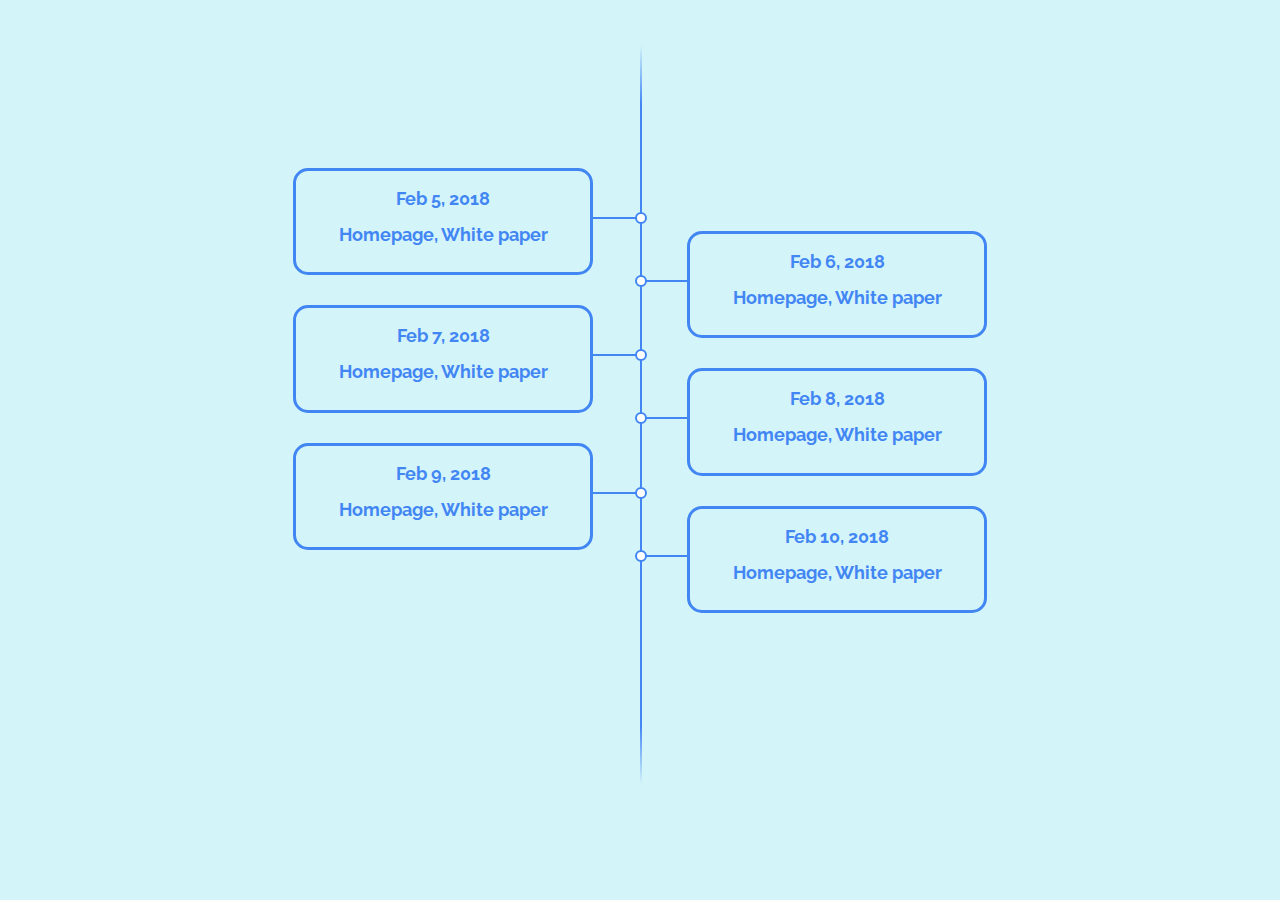
<file: roadmap.html>
<!DOCTYPE html>
<html lang="en">
<head>
  <meta charset="utf-8">
  <title>Swiper demo</title>
  <meta name="viewport" content="width=800px, initial-scale=1, minimum-scale=1, maximum-scale=1">
  <!-- Bootstrap -->
  <link rel="stylesheet" type="text/css"  href="css/bootstrap.css">
  <link rel="stylesheet" type="text/css"  href="css/style.css">
</head>
<body>
	<div class="swiper-container">
        <div class="swiper-wrapper">
            <div class="swiper-slide">
               
                <ul class="timeline">
                    <li>
                        <div class="timeline-row">
                            <div class="timeline-container">
                                
                                <p>Feb 5, 2018</p>
                                <p>Homepage, White paper</p>
                            </div>
                            <div class="timeline-detail">
                                <p>Feb 5, 2018</p>
                                <p>Homepage, White paper</p>
                                <p>fsdgfd gdf hgf hfhgfj y jy re </p>
                            </div>
                        </div>
                    </li>
                    <li>
                        <div class="timeline-row">
                            <div class="timeline-container">
                                
                                <p>Feb 6, 2018</p>
                                <p>Homepage, White paper</p>
                            </div>
                            <div class="timeline-detail">
                                <p>Feb 5, 2018</p>
                                <p>Homepage, White paper</p>
                                <p>fsdgfd gdf hgf hfhgfj y jy re </p>
                            </div>
                        </div>
                    </li>
                    <li>
                        <div class="timeline-row">
                            <div class="timeline-container">
                                
                                <p>Feb 7, 2018</p>
                                <p>Homepage, White paper</p>
                            </div>
                            <div class="timeline-detail">
                                <p>Feb 5, 2018</p>
                                <p>Homepage, White paper</p>
                                <p>fsdgfd gdf hgf hfhgfj y jy re </p>
                            </div>
                        </div>
                    </li>
                    <li>
                        <div class="timeline-row">
                            <div class="timeline-container">
                                
                                <p>Feb 8, 2018</p>
                                <p>Homepage, White paper</p>
                            </div>
                            <div class="timeline-detail">
                                <p>Feb 5, 2018</p>
                                <p>Homepage, White paper</p>
                                <p>fsdgfd gdf hgf hfhgfj y jy re </p>
                            </div>
                        </div>
                    </li>
                    <li>
                        <div class="timeline-row">
                            <div class="timeline-container">
                                
                                <p>Feb 9, 2018</p>
                                <p>Homepage, White paper</p>
                            </div>
                            <div class="timeline-detail">
                                <p>Feb 5, 2018</p>
                                <p>Homepage, White paper</p>
                                <p>fsdgfd gdf hgf hfhgfj y jy re </p>
                            </div>
                        </div>
                    </li>
                    <li>
                        <div class="timeline-row">
                            <div class="timeline-container">
                                
                                <p>Feb 10, 2018</p>
                                <p>Homepage, White paper</p>
                            </div>
                            <div class="timeline-detail">
                                <p>Feb 5, 2018</p>
                                <p>Homepage, White paper</p>
                                <p>fsdgfd gdf hgf hfhgfj y jy re </p>
                            </div>
                        </div>
                    </li>
                </ul>
            </div>
        </div>
    </div>
    <script type="text/javascript" src="js/jquery.1.11.1.js"></script>
    <script type="text/javascript" src="js/bootstrap.js"></script>
    <script type="text/javascript" src="js/swiper.min.js"></script>
    <script type="text/javascript" src="js/roadmap.js"></script>
</body>
</file>
<file: css/style.css>
@import url(http://fonts.googleapis.com/css?family=Roboto:100,300,400,700,900,100italic,300italic,400italic,700italic,900italic);
@import url(http://fonts.googleapis.com/css?family=Raleway:300italic,400italic,600italic,700italic,800italic,700,300,600,800,400);
@import url('https://fonts.googleapis.com/css?family=Cinzel+Decorative|Rubik+Mono+One|Rammetto+One|PT+Sans');

body, html{
	background: #d3f4f9; 
	font-family: 'Raleway', sans-serif;
	text-rendering: optimizeLegibility !important;
	-webkit-font-smoothing: antialiased !important;
	font-size: 20px;
	height: 100vh;
	min-height: 100vh;
}

h1{
}

h1 strong{
	font-weight: 900;
}

h3{
font-size: 22px;
font-weight: 900;
}
h4{
	text-transform: uppercase;
}
h5{
	text-transform: uppercase;
	font-weight: 700;
	line-height: 20px;
}

.subtitle{
	font-family: 'Cinzel Decorative', cursive;
	font-weight: bold;
	font-size: 2vmax;
	padding: 20px 0px;
}

.center{
	text-align: center;
	width: 100%;
	display: block;
}

.left-word{
	padding-left: 10px;
	text-align: left;
}

.right-word{
	padding-right: 10px;
	text-align: right;
}

.line{
    border-top: 4px solid #BC0883 ;
    height: 10px;
    width: 60px;
    margin-top: 10px;
}

#iqon-preloader{
	display: -webkit-box;
    display: -ms-flexbox;
    display: flex;
    -moz-justify-content: center;
    -ms-justify-content: center;
    -webkit-box-pack: center;
    justify-content: center;
    -ms-flex-pack: center;
    -moz-align-items: center;
    -ms-align-items: center;
    -webkit-box-align: center;
    -ms-flex-align: center;
    align-items: center;
    position: fixed;
    top: 0;
    left: 0;
    z-index: 99999;
    width: 100%;
    height: 100vh;
    background-color: #202131;
    overflow: hidden;
	background:  radial-gradient(circle, #FFFFFF, #a5a7ad);

}

#iqon-preloader img{
	width: 256px;
	height: 256px;
}

#menu-bar{
	position: fixed;
	left: 0;
	top: 0;
	width: 50px;
	max-width: 50px;
	height: 40px;
	text-align: center;
	display: block;
    font-size: 1.3em;
    color: #FFFFFF;
    z-index: 999;
    padding-top: 3px;
    background: #1f2223;
    transition: all 0.55s; /*for animate*/
}

#menu-bar.active{
	margin-left: 65px;
}

#menu-bar .fa-bars {
	padding-top: 3px;
	display: block;
} 

#menu-bar .fa-arrow-left{
	padding-top: 3px;
	display: none;
}

#menu-bar.active .fa-bars {
	display: none;
} 
#menu-bar.active .fa-arrow-left{
	display: block;
}

/*==============================side bar=========================*/
#left-sidebar{
	position: fixed;
	left: 0;
	bottom: 0;
	top: 0;
	min-width: 100px;
    max-width: 100px;
    text-align: center;
	background-color: #1f2223;
    color: #FFFFFF;
    transition: all 0.5s; /*for animate*/
    z-index: 50;
    padding-left: 15px;
}

#left-sidebar.active{
	left: -100px;
}

#left-sidebar .logo {
	padding: auto;
	padding-top: 55px;
}

.logo img{
	width: 85px;
	height: 85px;
}

#left-sidebar a, a:link{ 
	color: #FFFFFF;
	text-decoration: none;
}


#main-menu li{
	display: block;
	box-sizing: border-box;
	min-height: 25px;
 	padding: 5px;
    text-align: center;
    font-size: 0.8em;
}
#main-menu{
	list-style: none;
	margin: 0;
	padding: 20px 0;
	font-family: 'Raleway', sans-serif;
	width: 100%;
	text-align: center;
	text-shadow: 1px 1px 2px rgba(0, 0, 0, 0.18);
}



#left-sidebar #main-menu li a i {
    display: none;
    font-size: 1em;
    margin-bottom: 5px;
}


#left-sidebar a:hover{
	color: #c9c7c7;
	text-decoration: none;
	text-shadow: #457B9D 0.05em 0.05em;
}

#left-sidebar a:active{
	text-decoration: none;
	color: #DCDCDC;
	text-shadow: #457B9D 0.05em 0.05em;
}

#left-sidebar a:visited{
	text-decoration: none;
	color: #FFFFFF;
}


/*========================sidebar footer==========================*/
#menu-footer{
	position: absolute;
	bottom: 0px;
	width: auto;
	text-align: center;
	font-size: 1em;
	transition: all 0.4s;
	z-index: 50;
} 

.social-icon{
	list-style: none;
	margin: 8px 0;
	padding: 0;
	text-align: center;
}

#menu-footer .social-icon li{
	display: inline-block;
	padding: 0 2px;

}

.copyright{
	font-size: 14px;
}

/*======================right side conatain=========================*/
#main-content{
	width: 100%;
	min-height: 100vh;
	transition: all 0.5s;
    display: block;
    padding-left: 100px;
}



#main-content.active{
	padding-left: 0;
}

.box {
    min-height: min-content; /* needs vendor prefixes */
    display: block;
    /*overflow: scroll;*/
    /*overflow-y: scroll;*/
    /*flex-direction: column;*/
    width: 100%;
    height:100vh;
}

.inner-container{
	display: block;
	height:100vh;
	width: 100%;
	text-align: center;
	text-shadow: 1px 1px 2px rgba(0, 0, 0, 0.18);
}

.section{
	background: #436690; 
	color:#ffffff;
    background-image: url("");
	background-repeat: no-repeat;
	background-size: cover;
	background-position: 50% 50%;
	border-style: solid;
    border-width: 1em;
    border-color: #1f2223;
}


/*===================================home==========================*/

#tf-home{
	position: relative;
}


.slogan{
	width: 800px;
	margin: 0 auto;
	font-family: 'Cinzel Decorative', cursive;
}

.slogan h1{
	font-size: 36px;
	font-weight: bold;
}


.overlay{
	display: block;
	margin: 0 auto;
	margin-top: 100px;
	background: rgba(0,0,0,0.7);
	position: relative;
	padding: 30px 40px;
	border-radius: 20px;
	width: 640px;
	text-align: center;
	color: #FFFFFF;
}

#tf-home h2 {
    letter-spacing: 0.44px;
    font-size: 20px;
    font-weight: 700;
}

.linkbutton{
	font-family: 'Cinzel Decorative', cursive;
	display: inline-block;
    margin: 0 0 5px !important;
    margin-right: 13px !important;
    width: 100%;
    max-width: 175px;
    position: relative;
    overflow: hidden;
    cursor: pointer;
    font-size: 14px;
    font-weight: 500;
    border-style: solid;
    border-width: 2px;
    padding: 10px 30px;
    border-radius: 40px;
    text-align: center;
    border-color: #000000;
    transition: color 200ms ease-in-out, background 200ms ease-in-out, border 200ms ease-in-out;
    text-decoration: none;
    -webkit-appearance: none;
    font-weight: bold;
}

.button-container{
	margin-top: 30px;
}

.whitepaper{
	color: #ffffff;
	border-color:#ffffff; 
}

.whitepaper:hover{
	color: #1ac6ff;
	border-color: #1ac6ff;
	background-color: #ffffff;
}

.buytoken{
	color: #ffffff;
	border-color: #1ac6ff;
	background-color: #1ac6ff;
}

.buytoken:hover{
	color: #1ac6ff;
	border-color: #1ac6ff;
	background-color: #ffffff;
}

.timer-container h1{
	font-family: 'Cinzel Decorative', cursive;
	font-size: bold;
}

.times-up{
	display: none;
	margin: 0 auto;
	margin-top: 50px;
	position: relative;
	padding: 30px 40px;
	border-radius: 20px;
	width: 700px;
	text-align: center;
}

.finish .times-up{
	display: block;
}

.times-processing{
	display: block;
	margin: 0 auto;
	margin-top: 50px;
	position: relative;
	padding: 30px 40px;
	border-radius: 20px;
	width: 700px;
	text-align: center;
}

.finish .times-processing{
	display: none;
}

.timer{
	margin: 1em auto;
}

.button-container{
	width: 100%;
	text-align: center;

}

a.fa.fa-angle-down {
	position: absolute;
	bottom: 7%;
	left: 49%;
	padding: 8px 12px;
	color: #1ac6ff;
	border: 2px solid #1ac6ff;
	border-radius: 50%;
	font-size: 24px;
	transition: all 0.5s;

}
a.fa.fa-angle-down:hover{
	background: #1ac6ff;
	color: #ffffff;
	border: 2px solid #1ac6ff;
}

a.fa.fa-angle-down:active{
	background: #00ace6;
	color: #ffffff;
	border: 2px solid #00ace6;
	box-shadow:  inset 0.0em 0.1em 10px #006080;
}


/*========================mission=========================*/

#tf-mission{
	width: 100%;
    /*color: #0000  ;*/
    font-weight: 600;
}

#tf-mission .cardtitle{
	font-weight: bold;
	text-transform: uppercase;
	color:#1a535c ;
	font-size: 1.4em;
}
#tf-mission .carddesc{
	font-size: 1em;
}

#tf-mission .card{
	padding: 7px;
	text-align: center;
}

#tf-mission img{
	width: 80%;
	margin: 15px auto;
}

/*========================features=========================*/
#tf-feature{
    text-align: center;
}

#tf-feature .row{
	padding: 8px 0;
}

#tf-feature .row div{
	padding: 0 8px;
}

#tf-feature .row:nth-child(even) div:nth-child(2){
	text-align: left;
	height: 100%;
}

#tf-feature .row:nth-child(odd) div:nth-child(1){
	text-align: left;
	height: 100%;
}

#tf-feature img{
	max-height: 40vh; 
}

.presubsubtitle{
	font-size: 16px;
}

.subsubtitle{
	font-size: 24px;
	font-weight: bold;
}

/*========================how it works=========================*/
#tf-work{
    padding: 50px 0px;
    text-align: center;
    font-weight: 600;
}

#tf-work .container{
	height: 80vh;
}

#tf-work .date, #tf-work .hashtag{
	
	font-weight: bold;
}

/*========================roadmap=========================*/

#tf-roadmap{
	width: 100%;
    perspective: 1200px;
    transform-style: preserve-3d;
    font-weight: bold;
}

#tf-roadmap .container{
	height: 95vh;
}

.road-iframe{
	margin: 1em auto;
    position: relative;
}

.swiper-container {
	background: #d3f4f9; 
	color:#4F4A41;
	font-weight: bold;
	width: 100%;
	height: 100%;
	overflow: hidden;
}
.swiper-slide {
	font-size: 18px;
	height: auto;
	-webkit-box-sizing: border-box;
	box-sizing: border-box;
	padding: 30px;
	height: 800px;
	margin: 15px;
}

.timeline::before{
	position: absolute;
    left: 50%;
    top: 0;
    content: " ";
    display: block;
    width: 2px;
    height: 100%;
    background: linear-gradient(180deg,hsla(0,0%,100%,0),#4286f4 8%,#4286f4 92%,hsla(0,0%,100%,0));
}

.timeline{
	height: 100%;
	position: relative;
    width: 694px;
    margin: 0 auto;
    padding: 5em 0;
    list-style-type: none;
}

.timeline li{
	padding: 1em 0;
	margin-bottom: 1.5em;
}

li.timeline-active{
	margin-bottom: -0.8em;	
}

.timeline-row{
	position: relative;
	width: 300px;
	height: 100%;
	padding: 15px 0;
	z-index: 5;
}

.timeline-active .timeline-row{
	width: 694px;
	padding: 0;
	height: 100%;
}

.timeline li:nth-child(odd) .timeline-row{
	float: left;
}

.timeline li:nth-child(even) .timeline-row{
	float: right;
}

.timeline-container::before{
    position: absolute;
    top: 50%;
    content: " ";
    display: block;
    width: 12px;
    height: 12px;
    margin-top: -10px;
    background: #FFFFFF;
    border: 2px solid #4286f4;
    border-radius: 50%;
    z-index: 10;
}

.timeline li:nth-child(odd) .timeline-container::before{
	right: -57px;
}

.timeline li:nth-child(even) .timeline-container::before{
	left: -55px;
}

.timeline-container{
	position: relative;
    text-align: center;
    border: 3px solid #4286f4;
    padding: 15px;
    color: #4286f4;
    border-radius: 15px;
    width: 300px;
    max-width: 300px;
}

.timeline-container:hover{
	background: #4286f4;
	color: #ffffff;
}

.timeline-active .timeline-container{
	display: none;
}

.timeline-container::after{
    content: "";
    position: absolute;
    top: 50%;
    height: 2px;
    width: 50px;
    margin-top: -5px;
    background-color: #4286f4;
}

.timeline-detail{
	display: none;
	position: relative;
    text-align: center;
    border: 3px solid #4286f4;
    padding: 15px;
    color: #4286f4;
    border-radius: 15px;
    background: #FFFFFF;
    width: 694px;
    margin: 0 auto;   
}

/*.clear{
	clear: both;
}*/

.timeline-active .timeline-detail{
	display: block;
}

.timeline li:nth-child(odd) .timeline-container::after{
	left: 100%;
}

.timeline li:nth-child(even) .timeline-container::after{
	right: 100%;
}



/*========================team=========================*/
#tf-team{
	width: 100%;
	height: 100%;
    font-weight: bold;
    text-align: center;
}

#tf-team .subtitle{
	padding: 10px 0px;
}

.team-hive{
	margin: 0 auto;
	width: 100%;
	padding: 5px 20px;
	overflow-y: hidden;
}

.image-block {
	max-width: 80%;
	max-height: 80%;
	display: block;
	padding: 10px 0;
	overflow: hidden;
	text-align: center;
	margin: auto;
}



.image-container{
	display: block;
	margin: auto;
}

.image-block img{
	margin-left: auto;
    margin-right: auto;
	max-width: 100%;
	max-height: 100%;
	display: block;
	width: 100%;
	height: 100%;
	transition: 0.9s all ;
	-webkit-transition-timing-function: ease-in-out;
	transition-timing-function: ease-in-out; 
	/*filter: grayscale(100%);*/
}

.image-block img:hover{
	margin-left: auto;
    margin-right: auto;
	-moz-transform: scale(1.1);
	-webkit-transform: scale(1.1);
	-o-transform: scale(1.1);
	-ms-transform: scale(1.1);
	transform: scale(1.1);
	-moz-transition:0.9s all ease-in-out;
	-webkit-transition:0.9s all ease-in-out;
	transition:0.9s all ease-in-out;
	-webkit-transition-delay:0.01s;
	transition-delay:0.01s;
	filter:  none;
}


.team-hive .content-block{
	padding: 5px 0px;
}

.member-name{
	font-size: 1em;
	font-family: 'Cinzel Decorative', cursive;
}

.member-title{
	font-family: 'Cinzel Decorative', cursive;
	font-size: 0.8em;
}

/*========================buy=========================*/
#tf-buy{
	
}

.img-box{
	height: 38px;
	border: 2px solid #203067;
	text-align: center;
	margin: 0 1px;
}

#tf-buy img{
	max-width: 100%;
	max-height: 36px;
} 

.token-format tr:nth-child(odd) {
	background: #818E85;
	color: #FFFFFF;
}

.token-format tr:nth-child(even) {
	background: #97A198;
	color: #FFFFFF;
}

.token-format td {
	padding: 2px 4px;
}

.tokensale{
	margin-top: 30px;
}

.tokensale .buytoken{
	max-width: 250px;
}

/*========================fund=========================*/

#tf-fund{
	width: 100%;
    font-weight: bold;
}

#tf-fund .date, #tf-fund .hashtag{
	color:#BC0883 ;
}

#tf-fund .content-block{
	padding: 7px 0;
}

#chartdiv{
	width: 100%;
	height: 500pt
} 

.pie{
	display: block;
	overflow:hidden;
	text-align: center;
}

.pie svg { 
  position: relative;
  /*top: 0; right: 0; bottom: 0; left: 0; */
  margin: auto;
  width: 60%;
}

.graph { visibility: hidden; }

.graph > * { 
  visibility: visible;
  transition: all 200ms ease-in-out;
}
 
.graph:hover > * { opacity: 0.5; }

.graph__percent:hover {

  opacity: 1;
}

/*li {
    margin-bottom: 1em;
}*/

/*========================contact=========================*/

#tf-press{
	text-align: center;
}

#tf-press .row{
	padding-top: 20px;}

.card
{
    background: #f7fff7;
    text-align: center;
    vertical-align: middle;
    box-shadow: 0 4px 8px 0 rgba(0,0,0,0.2);
    height: 100%;
    width: 100%;
    padding: 0 10px;
}

.card:hover {
    box-shadow: 0 8px 16px 0 rgba(0,0,0,0.2);
}

.card .media-source{
	margin-top: 2vmax;
	width: 50%
}

.card .media-content{
	margin: 3vmax auto 1vmax auto;
	width: 80%;
	font-size: 14px;
}

/*========================contact=========================*/

#tf-contact{
    padding: 50px 80px 50px 80px;
    position: relative;
    display: block;
}

#tf-contact .container{
	width: 100%;
}

#tf-contact .social li{
	display: inline-block;
	text-align: center;
}

#tf-contact i.fab, #tf-contact i.fas {
	height: 60px;
	width: 60px;
	border: 2px solid #203067 ;
	font-size: 40px;
	padding: 7px 5px;
	border-radius: 25%;
	color:#203067 ;
	transition: all 0.5s;
}

#tf-contact i.fab:hover ,#tf-contact i.fas:hover{
	background: #457B9D;
	border-color: #457B9D;
	color: #ffffff;
}

#tf-contact .subtitle{
	font-size: 24px;
}

#tf-contact .margin-left{
	margin-left: 20px;
}

/*========================footer=========================*/

nav#footer{
	width: 100%;
	position: absolute;
	bottom: 0;
	background: #1f2223;
	color: #ffffff;
	padding: 20px 0 15px 0;
}
nav#footer .fnav{ vertical-align: right;}

ul.footer-social li{
	display: inline-block;
	margin-right: 10px;
}
nav#footer p{
	font-size: 12px;
	margin-top: 10px;
}

nav#footer .container{
	width: 100%;
}

#footer i.fab, #footer i.fas {
	height: 30px;
	width: 30px;
	border: 2px solid #8c8c8c;
	font-size: 20px;
	padding: 4px 5px;
	border-radius: 50%;
	color: #8c8c8c;
	transition: all 0.5s;
}
#footer i.fab:hover ,#footer i.fas:hover{
	background: #457B9D;
	border-color: #457B9D;
	color: #ffffff;
}

/*========================For mobile device =========================*/
@media (max-width: 768px){

	/*==============================side bar=========================*/
	#left-sidebar{
		height: 100%;
		position: fixed;
		top: 0;
		left: 3%;
		width: 13%;
		max-width: 150px;
		min-width: 150px;
		background: linear-gradient(to bottom, rgba(0,0,0,0.29) 0%,rgba(0,0,0,0) 78%,rgba(0,0,0,0) 100%);
		background: -webkit-gradient(linear, left top, left bottom, color-stop(0%,rgba(0,0,0,0.29)), color-stop(78%,rgba(0,0,0,0)), color-stop(100%,rgba(0,0,0,0)));
	    background: -webkit-linear-gradient(top, rgba(0,0,0,0.29) 0%,rgba(0,0,0,0) 78%,rgba(0,0,0,0) 100%);

	}


	#main-menu{
		display: block;
		list-style: none;
		background: none;
	}

	#menu-footer{
		position: fixed;
		bottom: 10px;
		left: 3%;
		width: 13%;
		max-width: 150px;
		min-width: 150px;
		background: none;
		z-index: 0;
		padding: 0px;
	}

	#main-content{
		height: 100%;
		position: relative;
		background-image: url("");
		background-repeat: no-repeat;
		background-size: cover;
		background-position: 50% 50%;
	}

	/*==========================inner-container========================*/

	.inner-container{
		position: absolute;
		right: 0;
		margin: 0 3% 0 22%;
		height: 100vh;
	}

	/*===================================home==========================*/

	#tf-home{
		height: 100vh;
		min-height: 100vh;
	}



}
</file>
